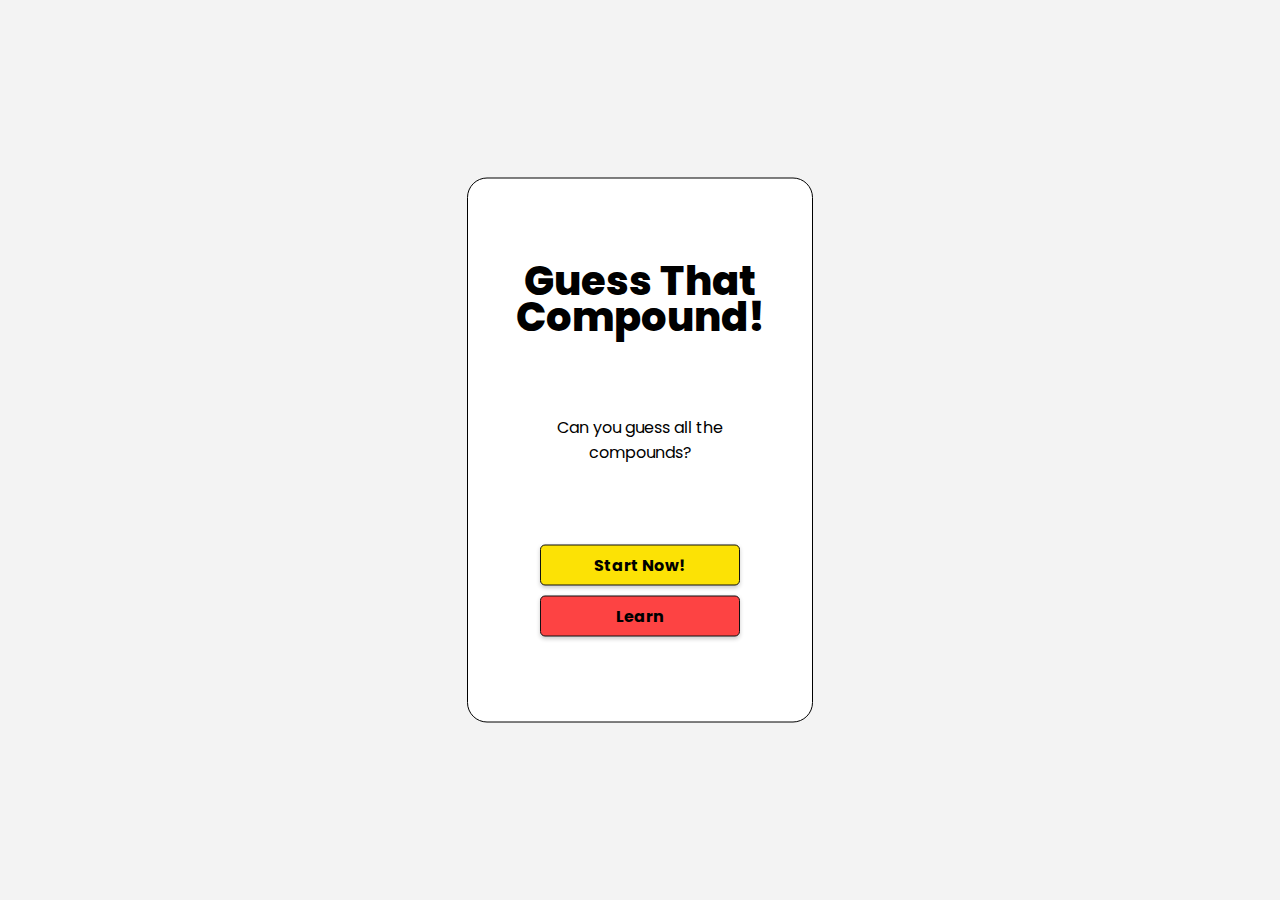
<file: index.html>
<!DOCTYPE html>
<html lang="en">

<head>
   <meta charset="UTF-8">
   <meta http-equiv="X-UA-Compatible" content="IE=edge">
   <meta name="viewport" content="width=device-width, initial-scale=1.0">
   <title>Guess That Compound</title>
   <link rel="stylesheet" href="style.css">
   <link href='https://unpkg.com/boxicons@2.0.9/css/boxicons.min.css' rel='stylesheet'>
</head>

<body>
   <div class="phone">
      <!-- Main Menu -->
      <div class="screen screen--menu screen--visible center">
         <h1 class="screen__title">Guess That Compound!</h1>
         <p class="screen__subtitle">Can you guess all the compounds?</p>
         <div class="buttons buttons--menu center">
            <button class="button button--yellow button--start">Start Now!</button>
            <button class="button button--red button--learn">Learn</button>
         </div>
      </div>

      <!-- Learn Section -->
      <div class="screen screen--learn screen--hidden center">
         <div class="button button--yellow center button--back back--screenMenu">←</div>
         <h1 class="screen-title screen-title--learn">
            Learn something <br> <span class="highlight--learn">TODAY!</span>
         </h1>
         <div class="topic-scroll">
            <div class="topics">
            </div>
         </div>
      </div>

      <!-- Select Your Compounds -->
      <div class="screen screen--select screen--hidden center">
         <div class="button button--yellow center button--back back--screenMenu">←</div>
         <h1 class="screen__title">Select Your COMPOUNDS!</h1>
         <div class="buttons buttons--select center">
            <div class="button button--yellow button--choice button--ionic">
               <p class="button__title">Ionic Compounds</p>
               <p class="button__subtitle"></p>
            </div>
            <div class="button button--yellow button--choice button--covalent">
               <p class="button__title button__title--covalent">Covalent Compounds</p>
               <p class="button__subtitle"></p>
            </div>
         </div>
      </div>

      <!-- Quiz -->
      <div class="screen screen--quiz screen--hidden center">
         <div class="button button--yellow center button--back back--screenCategory">←</div>
         <p class="quiz__timer">15</p>
         <h1 class="quiz__compound">Na₂CO₃</h1>
         <div class="buttons buttons__quiz">
            <button class="button button--yellow button--option">Sodium Hipochlorite</button>
            <button class="button button--yellow button--option">Sodium Hipochlorite</button>
            <button class="button button--yellow button--option">Sodium Hipochlorite</button>
            <button class="button button--yellow button--option">Sodium Hipochlorite</button>
         </div>
      </div>

      <!-- Popups -->
      <!-- Timeup -->
      <div class="screen screen--popup screen--timeup screen--hidden center">
         <div class="popup popup--timeup">
            <p class="popup__title">Bummer!</p>
            <p class="popup__message">You ran out of time.</p>
            <p class="popup__next">Next</p>
         </div>
      </div>

      <!-- Correct -->
      <div class="screen screen--popup screen--correct screen--hidden center">
         <div class="popup popup--correct">
            <p class="popup__title">Correct!</p>
            <p class="popup__message compound__information">Compoud information here...</p>
            <p class="popup__next">Next</p>
         </div>
      </div>

      <!-- Wrong -->
      <div class="screen screen--popup screen--wrong screen--hidden center">
         <div class="popup popup--wrong">
            <p class="popup__title">Wrong!</p>
            <p class="popup__message">Better luck next time...</p>
            <p class="popup__next">Next</p>
         </div>
      </div>
   </div>

   <script type="module" src="./scripts/script.js"></script>
</body>

</html>
</file>
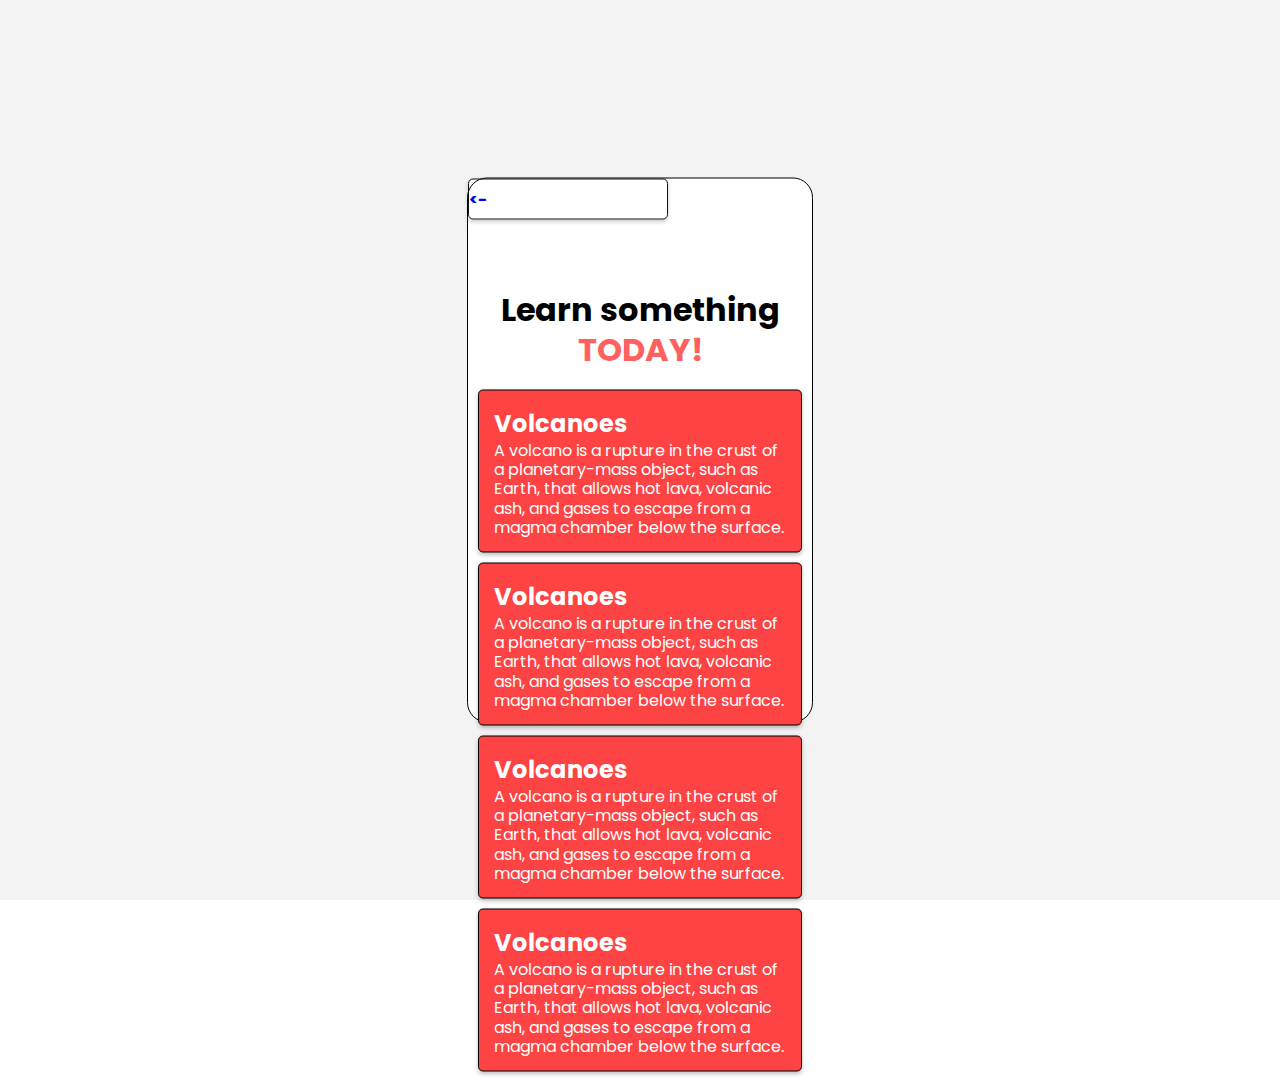
<file: learn.html>
<!DOCTYPE html>
<html lang="en">
<head>
    <meta charset="UTF-8">
    <meta http-equiv="X-UA-Compatible" content="IE=edge">
    <meta name="viewport" content="width=device-width, initial-scale=1.0">
    <link rel="stylesheet" href="style.css">
    <title>Document</title>
</head>
<body>
    <main class="phone">
        <section class="screen screen-menu">
            <div class="button button--exit button--exit--learn">
                <a href="/"><-</a>
            </div>
            <h1 class="screen-title screen-title--learn">
                Learn something <span class="highlight--learn">TODAY!</span>  
            </h1>
            <div class="topics">
                <div class="topic">
                    <h2 class="topic__title">
                        Volcanoes
                    </h2>
                    <p class="topic__content">
                        A volcano is a rupture in the crust of a planetary-mass object, such as Earth, that allows hot lava, volcanic ash, and gases to escape from a magma chamber below the surface. 
                    </p>
                </div>
                <div class="topic">
                    <h2 class="topic__title">
                        Volcanoes
                    </h2>
                    <p class="topic__content">
                        A volcano is a rupture in the crust of a planetary-mass object, such as Earth, that allows hot lava, volcanic ash, and gases to escape from a magma chamber below the surface.
                    </p>
                </div>
                <div class="topic">
                    <h2 class="topic__title">
                        Volcanoes
                    </h2>
                    <p class="topic__content">
                        A volcano is a rupture in the crust of a planetary-mass object, such as Earth, that allows hot lava, volcanic ash, and gases to escape from a magma chamber below the surface.
                    </p>
                </div>
                <div class="topic">
                    <h2 class="topic__title">
                        Volcanoes
                    </h2>
                    <p class="topic__content">
                        A volcano is a rupture in the crust of a planetary-mass object, such as Earth, that allows hot lava, volcanic ash, and gases to escape from a magma chamber below the surface.
                    </p>
                </div>
            </div>
        </section>
    </main>
    <script src="script.js"></script>
</body>
</html>
</file>
<file: style.css>
@import url('https://fonts.googleapis.com/css2?family=Poppins:wght@200;300;400;500;600;700;800;900&display=swap');

*,
::before,
::after {
   margin: 0;
   padding: 0;
   font-family: 'Poppins', 'Inter', sans-serif;
   box-sizing: border-box;
}

/* Variables */
:root {
   --text-color: rgba(17, 17, 17, 1);
   --text-color-deffered: rgba(17, 17, 17, .7);
   --yellow-accent: rgba(252, 226, 5, 1);
   --red-accent: rgba(253, 67, 67, 1);
   --popup-bg: rgba(17, 17, 17, .25);
}

::-webkit-scrollbar {
   width: 7px;
}

::-webkit-scrollbar-track {
   background: #f1f1f1;
   border-radius: 10px;
}

::-webkit-scrollbar-thumb {
   background: #888;
   border-radius: 10px;
}

::-webkit-scrollbar-thumb:hover {
   background: #555;
}

body {
   /* Avoid highlighting when clicking buttons*/
   -moz-user-select: none;
   -khtml-user-select: none;
   -webkit-user-select: none;
   -ms-user-select: none;
   user-select: none;
}

/* Utilities */
.center {
   display: flex;
   flex-direction: column;
   justify-content: center;
   align-items: center;
   text-align: center;
}

a {
   text-decoration: none;
}

sub {
   font-size: 2.5rem;
}

/* Main Style */
.phone {
   position: relative;
   width: 100vw;
   height: 100vh;
   background: #f3f3f3;
}

.screen {
   position: absolute;
   top: 50%;
   left: 50%;
   transform: translate(-50%, -50%);
   width: 346px;
   height: 545px;
   border: 1px solid black;
   border-radius: 20px;
   background: #fff;
   transition: all .2s ease-in-out;
}

.screen__title {
   line-height: 2.2rem;
   font-weight: 800;
   font-size: 2.5rem;
}

.screen__subtitle {
   width: 200px;
   margin: 80px 0;
}

.button {
   font-size: 1rem;
   font-weight: 700;
   width: 200px;
   padding: 7px 0;
   border: 1px solid var(--text-color);
   text-transform: capitalize;
   border-radius: 5px;
   margin-bottom: 10px;
   cursor: pointer;
   box-shadow: 0 2px 4px rgba(0, 0, 0, .2);
}

.button:last-child {
   margin-bottom: 0;
}

.button:active {
   box-shadow: 2px 4px 4px rgba(0, 0, 0, .4);
}

.button--yellow {
   background: var(--yellow-accent);
}

.button--red {
   background: var(--red-accent);
}

/* Select Your Compounds */
.button--back {
   width: 35px;
   height: 35px;
   padding-bottom: 10px;
   font-family: 'Inter';
   font-weight: 700;
   position: absolute;
   top: 20px;
   left: 20px;
}

.buttons--select {
   margin-top: 50px;
}

.button--choice {
   width: 285px;
   height: 150px;
   padding: 80px 0 0 20px;
   line-height: 1.2rem;
   text-align: left;
}

.button--covalent {
   padding: 50px 0 0 20px;
}

.button__title {
   font-size: 1.5rem;
}

.button__title--covalent {
   line-height: 1.5rem;
}

.button__subtitle {
   font-weight: 500;
   font-size: 1rem;
   margin-top: 5px;
}

/* Quiz */
.quiz__timer {
   font-weight: 700;
   font-size: 1.2rem;
}

.quiz__compound {
   font-size: 3rem;
   font-weight: 700;
   margin: 50px 0;
}

.button--option {
   width: 80%;
}

/* Popup */
.screen--popup {
   background: var(--popup-bg);
   border: 0;
}

.popup {
   padding: 15px 10px;
   width: 250px;
   border-radius: 5px;
   border: 1px solid var(--text-color);
}

.popup__title {
   font-weight: 700;
}

.popup__message {
   margin: 10px 0 30px 0;
   font-size: .9rem;
}

.popup__next {
   font-weight: 500;
   cursor: pointer;
}

.popup__next:active {
   color: var(--text-color-deffered);
}

.popup--timeup,
.popup--wrong {
   background: var(--red-accent);
}

.popup--correct {
   background: var(--yellow-accent);
}

/* Screens */
.screen--hidden {
   left: 60%;
   opacity: 0;
   z-index: -1;
}

.screen--visible {
   opacity: 1;
   z-index: 1;
   left: 50%;
}

.screen--visible_BacktoCompund {
   opacity: 1;
   z-index: 2;
   left: 50%;
}

/* Learn */
.topics::-webkit-scrollbar {
   display: none;
}

.topic-scroll {
   height: 65%;
   overflow-y: scroll;
   margin: 0 5px;
}

.topics {
   padding: 10px 10px;
}

.topic {
   width: 100%;
   border: 1px solid black;
   border-radius: 5px;
   padding: 15px;
   background-color: rgb(253, 67, 67);
   box-shadow: 0 2px 4px rgba(0, 0, 0, .25);
   color: #fff;
   text-align: left;
   margin-bottom: 10px;
}

.highlight--learn {
   color: rgb(255, 96, 96);
}

.topic__content {
   line-height: 1.2rem;
}

.topic__title, .topic__content {
   color: #fff;
}

.screen-title--learn {
   margin-top: 60px;
   text-align: center;
   padding: 10px;
   line-height: 2.5rem;
}
</file>
